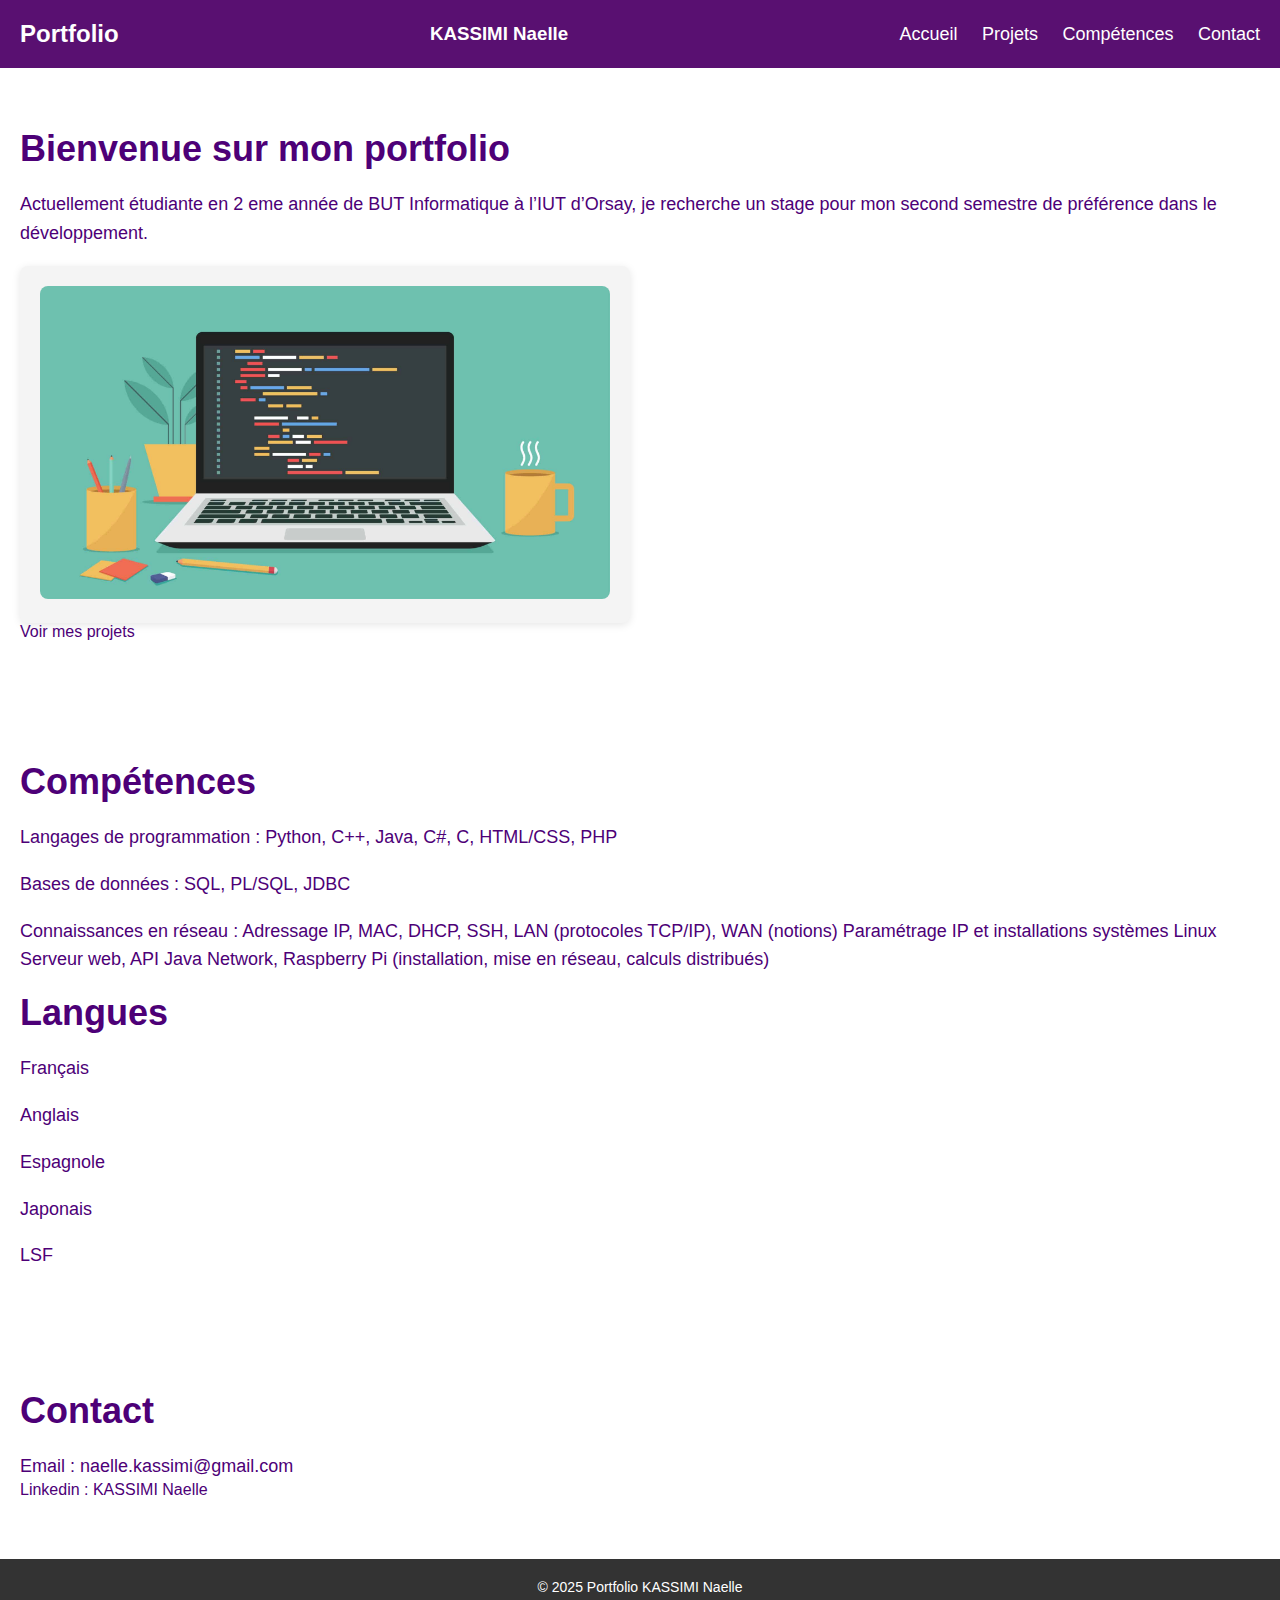
<file: index.html>
<!DOCTYPE html>
<html lang="fr">
<head>
  <meta charset="UTF-8">
  <meta name="viewport" content="width=device-width, initial-scale=1.0">
  <title>Portfolio</title>
  <link rel="stylesheet" href="styles.css">
</head>
<body>
  <header>
    <div class="container">
      <h1>Portfolio</h1>
      <h3>KASSIMI Naelle</h3>
      <nav>
        <ul>
          <li><a href="#accueil">Accueil</a></li>
          <li><a href="projet.html">Projets</a></li>
          <li><a href="#competences">Compétences</a></li>
          <li><a href="#contact">Contact</a></li>
        </ul>
      </nav>
    </div>
  </header>

  <section id="accueil" class="section">
    <div class="container">
      
      <h2>Bienvenue sur mon portfolio</h2>
      <h></h>
      <p>Actuellement étudiante en 2 eme année de BUT Informatique à l’IUT d’Orsay, je recherche un stage pour mon second semestre de préférence dans le développement.</p></br>
      <div class="project-card">
        <img src="images/codage.jpeg" alt="Portfolio">
      </div>
      <a href="projet.html">Voir mes projets</a>
    </div>
  </section>


  <section id="competences" class="section">
    <div class="container">
      <h2>Compétences</h2>
      <ul>
        <P>Langages de programmation : Python, C++, Java, C#, C, HTML/CSS, PHP</P><br />
        <P>Bases de données : SQL, PL/SQL, JDBC</P><br />
        <P> Connaissances en réseau :
            Adressage IP, MAC, DHCP, SSH, LAN (protocoles TCP/IP), WAN (notions)
            Paramétrage IP et installations systèmes Linux
            Serveur web, API Java Network, Raspberry Pi (installation, mise en réseau, calculs distribués)</P><br />
      </ul>
      <h2>Langues</h2>
      <ul>
        <P>Français</P><br />
        <P>Anglais</P><br />
        <P>Espagnole</P><br />
        <P>Japonais</P><br />
        <P>LSF</P>
      </ul>
    </div>
  </section>

  

  <section id="contact" class="section">
    <div class="container">
      <h2>Contact</h2>
      <p>Email : naelle.kassimi@gmail.com</p>
      <a href="https://www.linkedin.com/in/naelle-kassimi-334931293/">Linkedin : KASSIMI Naelle</a>
    </div>
  </section>

  <footer>
    <div class="container">
      <p>&copy; 2025 Portfolio KASSIMI Naelle</p>
    </div>
  </footer>
</body>
</html>
</file>
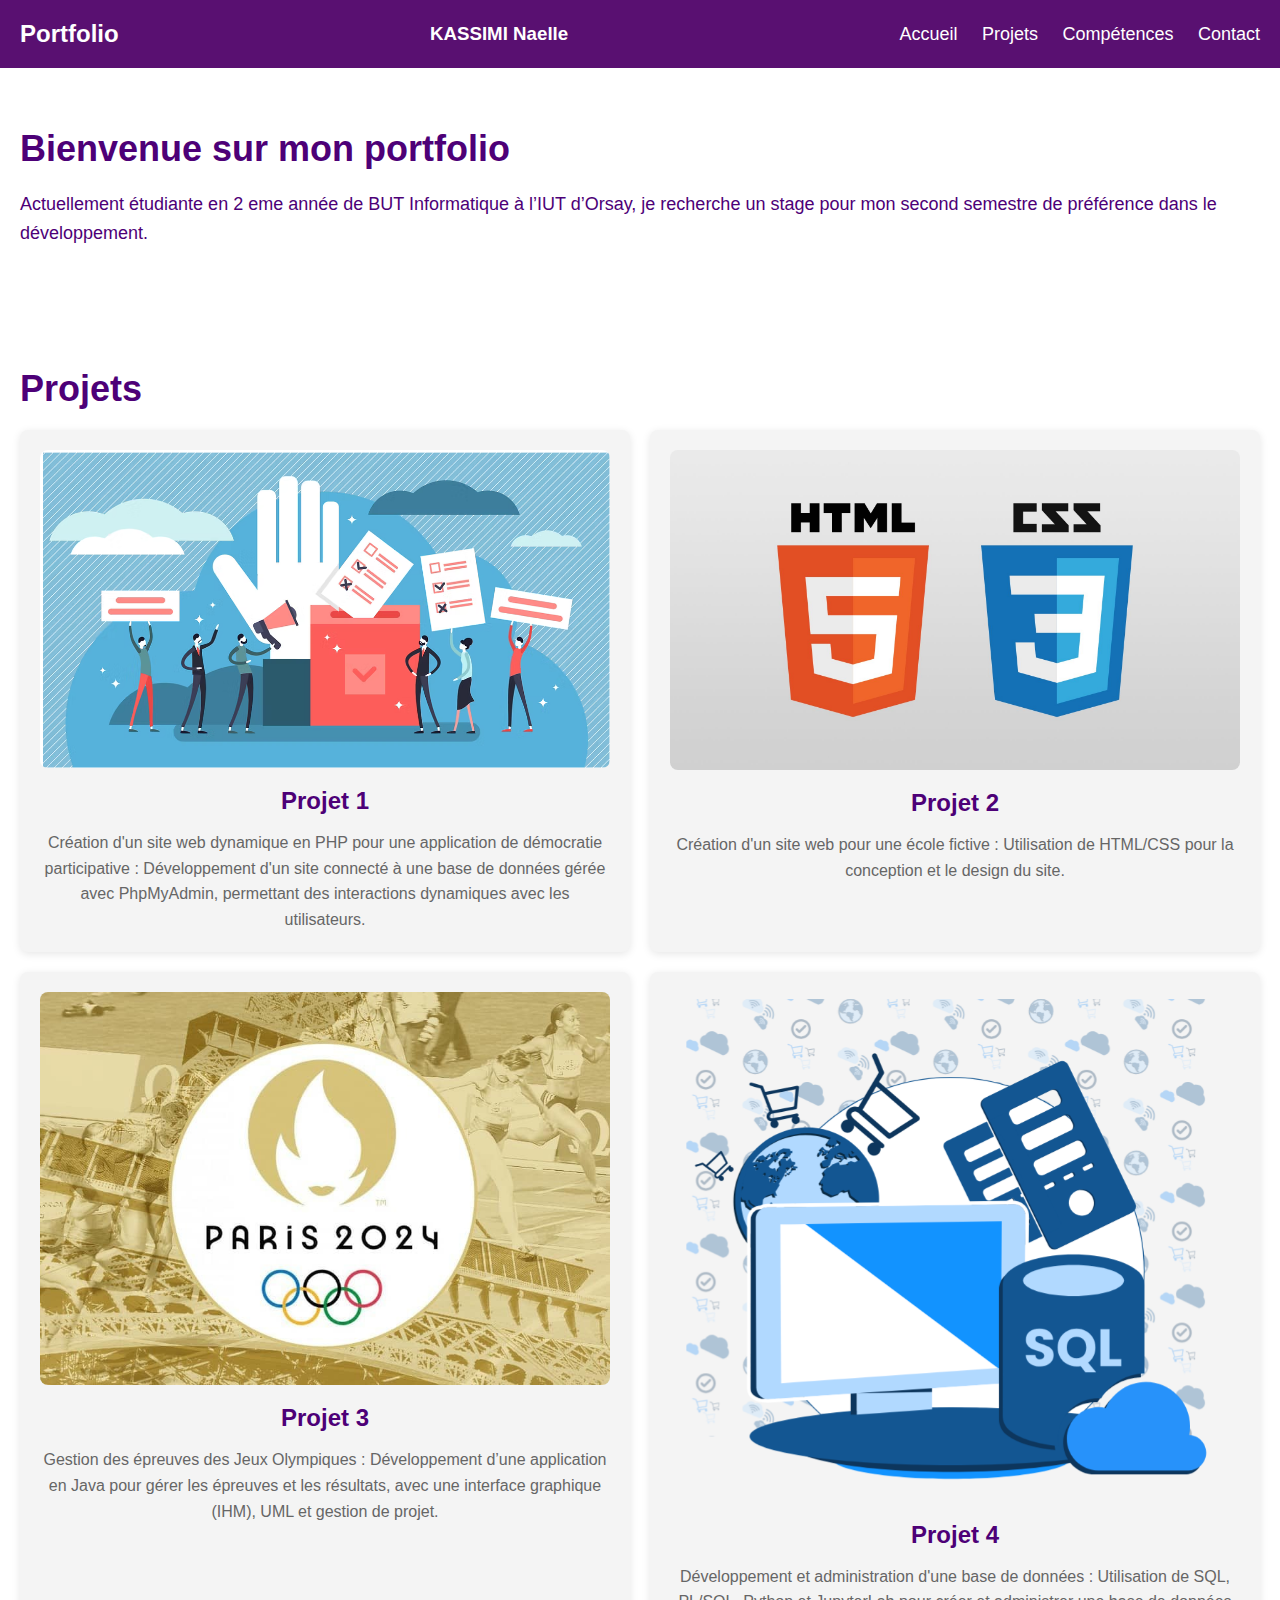
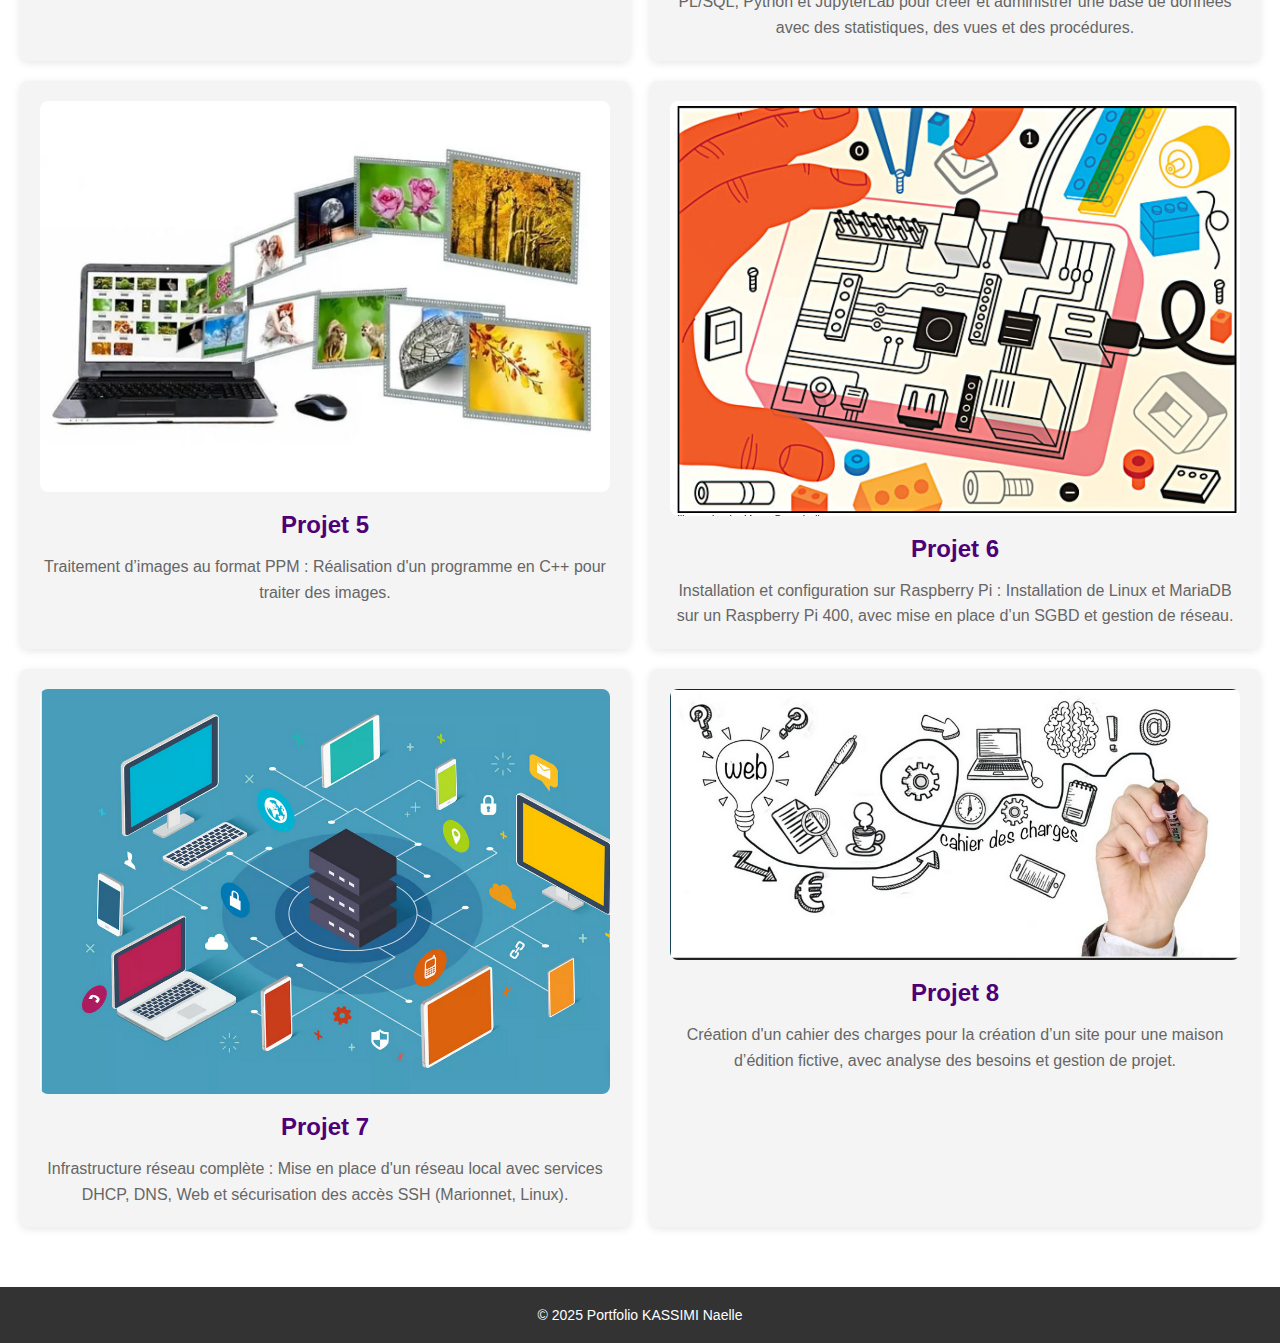
<file: projet.html>
<!DOCTYPE html>
<html lang="fr">
<head>
  <meta charset="UTF-8">
  <meta name="viewport" content="width=device-width, initial-scale=1.0">
  <title>Portfolio</title>
  <link rel="stylesheet" href="styles.css">
</head>
<body>
  <header>
    <div class="container">
      <h1>Portfolio</h1>
      <h3>KASSIMI Naelle</h3>
      <nav>
        <ul>
          <li><a href="index.html">Accueil</a></li>
          <li><a href="#projets">Projets</a></li>
          <li><a href="#competences">Compétences</a></li>
          <li><a href="#contact">Contact</a></li>
        </ul>
      </nav>
    </div>
  </header>

  <section id="accueil" class="section">
    <div class="container">
      <h2>Bienvenue sur mon portfolio</h2>
      <h></h>
      <p>Actuellement étudiante en 2 eme année de BUT Informatique à l’IUT d’Orsay, je recherche un stage pour mon second semestre de préférence dans le développement.</p>
    </div>
  </section>

  <section id="projets" class="section">
    <div class="container">
      <h2>Projets</h2>
      <div class="projects">
        <div class="project-card">
          <img src="images/demo.PNG" alt="Projet 1">
          <h3>Projet 1</h3>
          <p> Création d'un site web dynamique en PHP pour une application de
            démocratie participative : Développement d'un site connecté à
            une base de données gérée avec
            PhpMyAdmin, permettant des interactions dynamiques avec les
            utilisateurs.</p>
        </div>
        <div class="project-card">
          <img src="images/csshtml.jpg" alt="Projet 2">
          <h3>Projet 2</h3>
          <p>Création d'un site web pour une école fictive : Utilisation de HTML/CSS pour la conception et le design du site.</p>
        </div>
        <div class="project-card">
            <img src="images/joparis.jpg" alt="Projet 3">
            <h3>Projet 3</h3>
            <p>Gestion des épreuves des Jeux Olympiques : Développement d’une application en Java pour gérer les épreuves et les résultats, avec une interface graphique (IHM), UML et gestion de projet.</p>
        </div>
        <div class="project-card">
            <img src="images/BD.PNG" alt="Projet 4">
            <h3>Projet 4</h3>
            <p>Développement et administration d'une base de données : Utilisation de SQL, PL/SQL, Python et JupyterLab pour créer et administrer une base de données avec des statistiques, des vues et des procédures.</p>
        </div>
        <div class="project-card">
            <img src="images/trai.PNG" alt="Projet 5">
            <h3>Projet 5</h3>
            <p>Traitement d’images au format PPM : Réalisation d'un programme en C++ pour traiter des images.</p>
        </div>
        <div class="project-card">
            <img src="images/ras.PNG" alt="Projet 2">
            <h3>Projet 6</h3>
            <p> Installation et configuration sur Raspberry Pi : Installation de Linux et MariaDB sur un Raspberry Pi 400, avec mise en place d’un SGBD et gestion de réseau.</p>
        </div>
        <div class="project-card">
            <img src="images/admi.PNG" alt="Projet 2">
            <h3>Projet 7</h3>
            <p> Infrastructure réseau complète : Mise en place d'un réseau local avec services DHCP, DNS, Web et sécurisation des accès SSH (Marionnet, Linux).</p>
        </div>
        <div class="project-card">
            <img src="images/cahier.PNG" alt="Projet 2">
            <h3>Projet 8</h3>
            <p>  Création d'un cahier des charges pour la création d’un site pour une maison d’édition fictive, avec analyse des besoins et gestion de projet.</p>
        </div>
      </div>
    </div>
  </section>



  

  <footer>
    <div class="container">
      <p>&copy; 2025 Portfolio KASSIMI Naelle</p>
    </div>
  </footer>
</body>
</html>
</file>
<file: styles.css>
/* Global */
* {
    margin: 0;
    padding: 0;
    box-sizing: border-box;
  }
  
  body {
    font-family: 'Arial', sans-serif;
    background-color: #f4f4f4;
    color: #4d0077;
  }
  
  a {
    text-decoration: none;
    color: inherit;
  }
  
  /* Header */
  header {
    background-color: #591071;
    color: #fff;
    padding: 20px 0;
  }
  
  header .container {
    display: flex;
    justify-content: space-between;
    align-items: center;
    padding: 0 20px;
  }
  
  header h1 {
    font-size: 24px;
  }
  
  header nav ul {
    list-style-type: none;
  }
  
  header nav ul li {
    display: inline-block;
    margin-left: 20px;
  }
  
  header nav ul li a {
    color: #fff;
    font-size: 18px;
  }
  
  header nav ul li a:hover {
    color: #f3acf0;
  }
  
  /* Section */
  .section {
    padding: 60px 20px;
    background-color: #fff;
  }
  
  .section h2 {
    font-size: 36px;
    margin-bottom: 20px;
  }
  
  .section p {
    font-size: 18px;
    line-height: 1.6;
  }
  
  /* Projects */
  .projects {
    display: flex;
    gap: 20px;
    flex-wrap: wrap;
  }
  
  .project-card {
    background-color: #f4f4f4;
    padding: 20px;
    border-radius: 8px;
    box-shadow: 0 2px 8px rgba(0, 0, 0, 0.1);
    width: calc(50% - 10px);
    text-align: center;
  }
  
  .project-card img {
    width: 100%;
    border-radius: 8px;
  }
  
  .project-card h3 {
    font-size: 24px;
    margin: 15px 0;
  }
  
  .project-card p {
    font-size: 16px;
    color: #666;
  }
  
  /* Footer */
  footer {
    background-color: #333;
    color: #fff;
    padding: 20px 0;
    text-align: center;
  }
  
  footer p {
    font-size: 14px;
  }
  
  /* Responsive */
  @media (max-width: 768px) {
    .projects {
      flex-direction: column;
    }
  
    .project-card {
      width: 100%;
    }
  }
</file>
